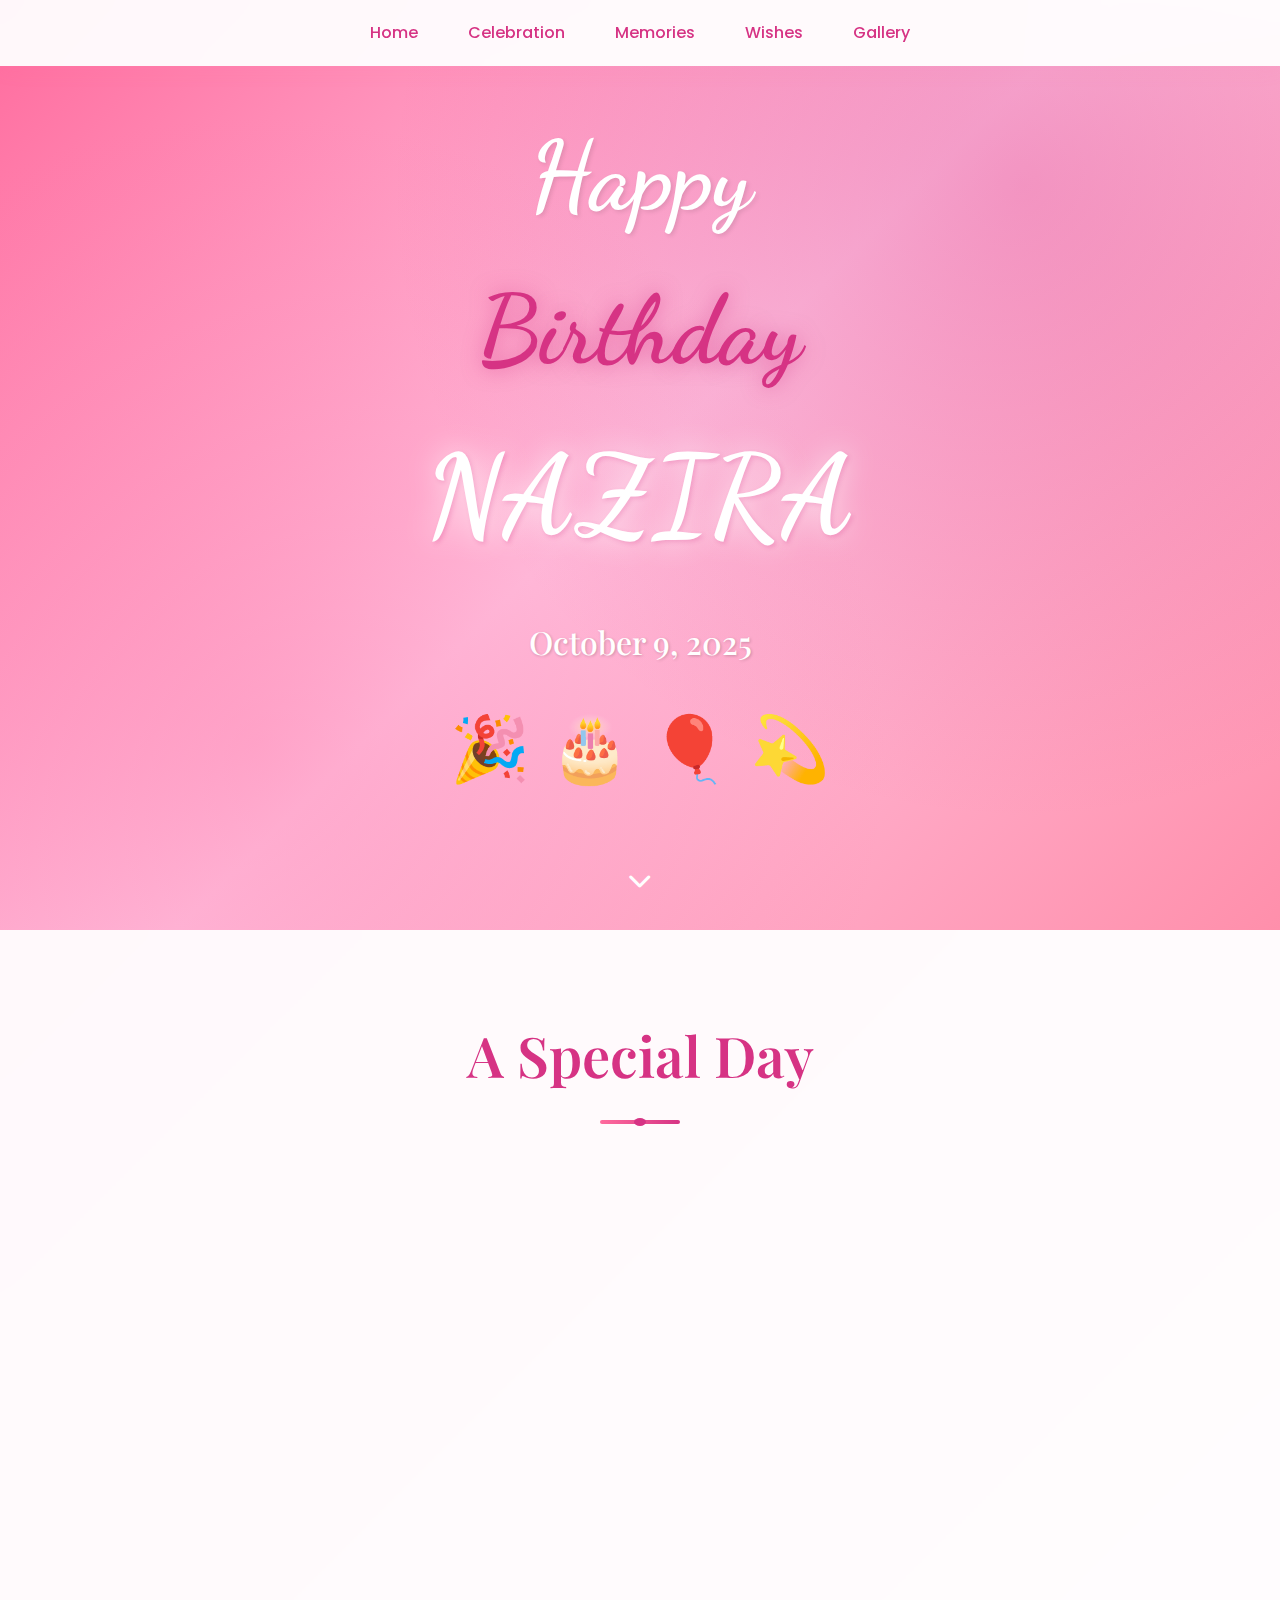
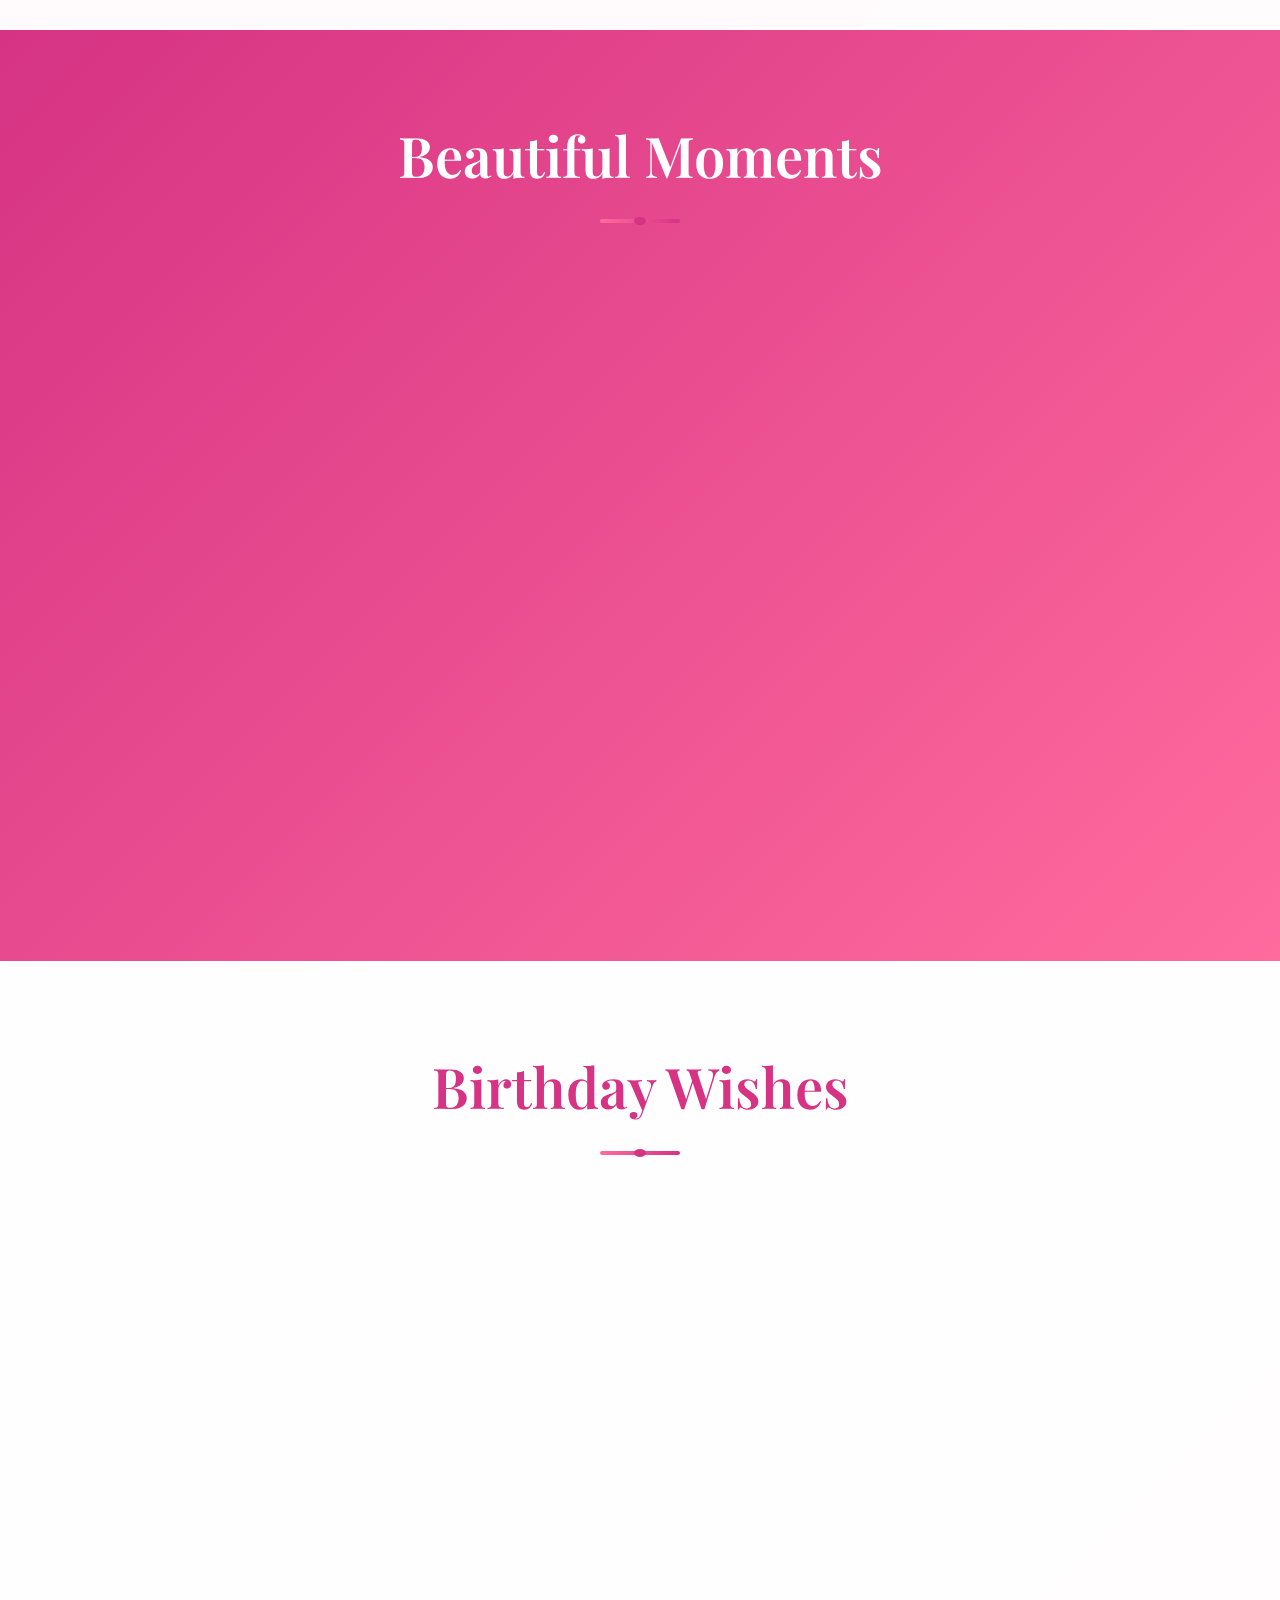
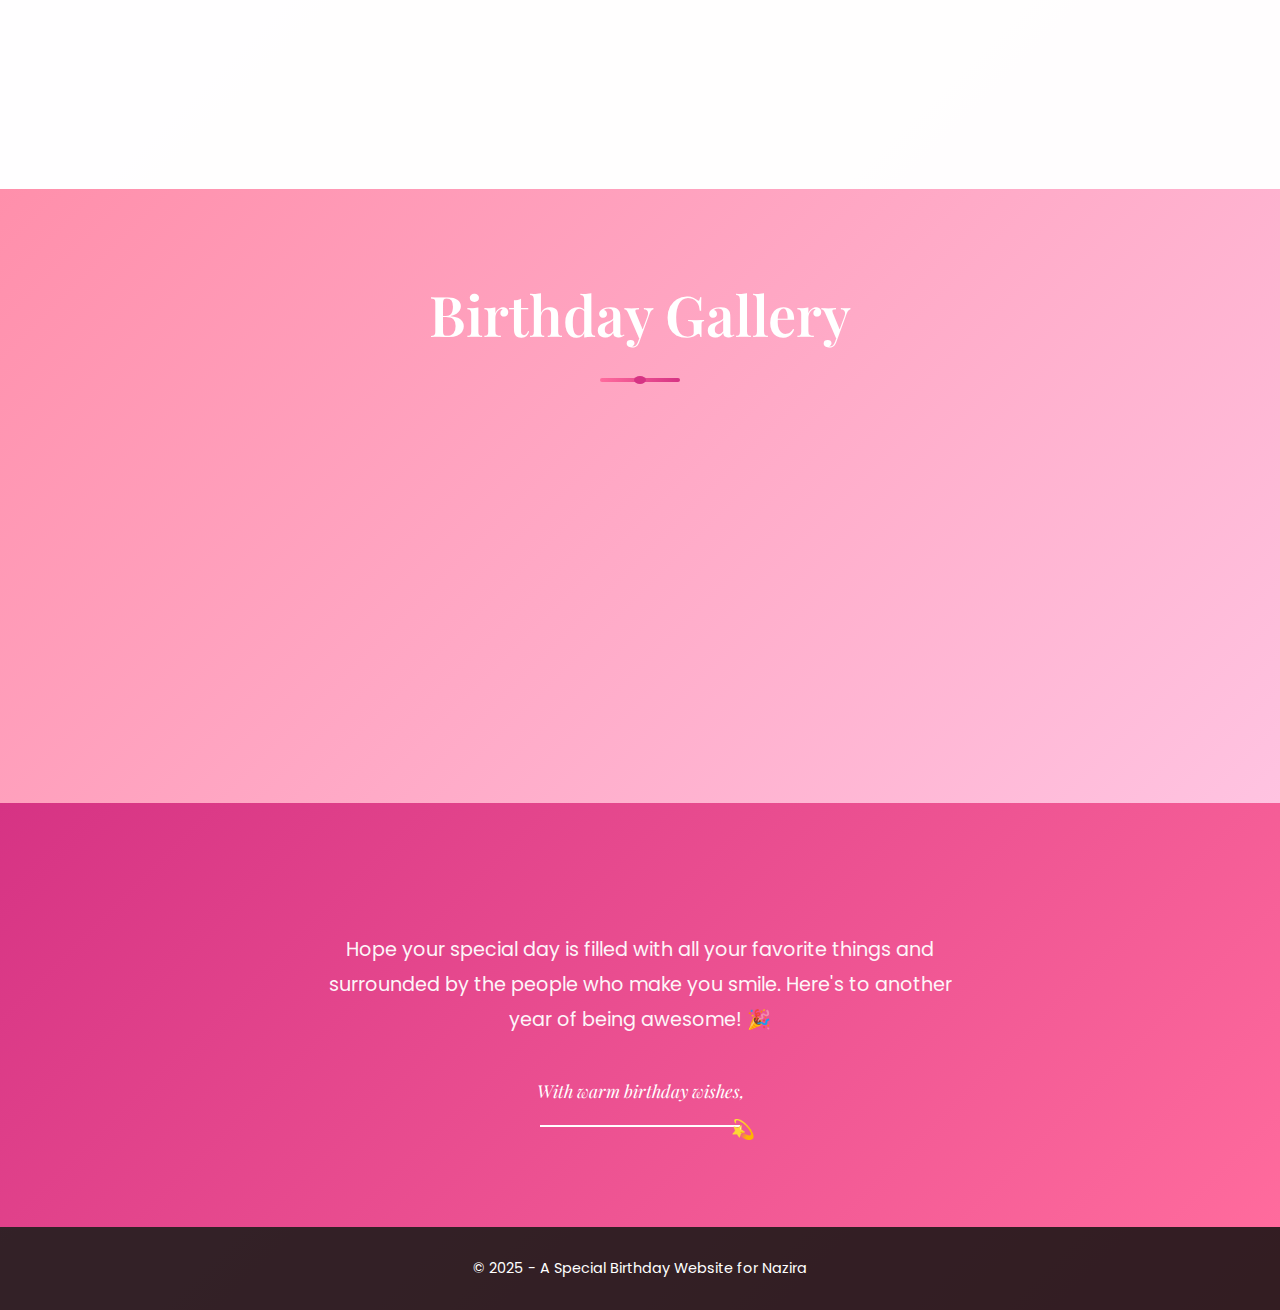
<file: index.html>
<!DOCTYPE html>
<html lang="en">
<head>
    <meta charset="UTF-8">
    <meta name="viewport" content="width=device-width, initial-scale=1.0">
    <meta name="description" content="Happy Birthday Nazira! A special celebration website">
    <title>Happy Birthday Nazira! 🎉</title>
    
    <!-- Google Fonts -->
    <link href="https://fonts.googleapis.com/css2?family=Dancing+Script:wght@400;500;600;700&family=Playfair+Display:ital,wght@0,400;0,500;0,600;0,700;1,400&family=Poppins:wght@300;400;500;600;700&display=swap" rel="stylesheet">
    
    <!-- Font Awesome for icons -->
    <link rel="stylesheet" href="https://cdn.jsdelivr.net/npm/@fortawesome/fontawesome-free@6.4.0/css/all.min.css">
    
    <!-- Main CSS -->
    <link rel="stylesheet" href="./NZ/css/style.css">
</head>
<body>
    <!-- Floating Hearts Animation -->
    <div class="hearts-container" id="heartsContainer"></div>
    
    <!-- Navigation -->
    <nav class="navbar">
        <div class="nav-container">
            <a href="#home" class="nav-link">Home</a>
            <a href="#celebration" class="nav-link">Celebration</a>
            <a href="#memories" class="nav-link">Memories</a>
            <a href="#wishes" class="nav-link">Wishes</a>
            <a href="#gallery" class="nav-link">Gallery</a>
        </div>
    </nav>

    <!-- Hero Section -->
    <section id="home" class="hero-section">
        <div class="hero-content">
            <div class="birthday-text">
                <h1 class="main-title">
                    <span class="happy">Happy</span>
                    <span class="birthday">Birthday</span>
                    <span class="name">NAZIRA</span>
                </h1>
                <div class="date-container">
                    <p class="birthday-date">October 9, 2025</p>
                </div>
                <div class="celebration-emoji">
                    <span class="emoji">🎉</span>
                    <span class="emoji">🎂</span>
                    <span class="emoji">🎈</span>
                    <span class="emoji">💫</span>
                </div>
            </div>
        </div>
        <div class="scroll-indicator">
            <div class="scroll-arrow">
                <i class="fas fa-chevron-down"></i>
            </div>
        </div>
    </section>

    <!-- Celebration Section -->
    <section id="celebration" class="celebration-section">
        <div class="container">
            <div class="section-header">
                <h2 class="section-title">A Special Day</h2>
                <div class="title-underline"></div>
            </div>
            <div class="celebration-content">
                <div class="celebration-card">
                    <div class="card-icon">
                        <i class="fas fa-star"></i>
                    </div>
                    <h3>Another Year of Amazing</h3>
                    <p>Today marks another year of your incredible journey. May this new chapter bring you endless joy, exciting adventures, and all the happiness you deserve.</p>
                </div>
                <div class="celebration-card">
                    <div class="card-icon">
                        <i class="fas fa-gift"></i>
                    </div>
                    <h3>Celebrating You</h3>
                    <p>Your kindness, intelligence, and wonderful personality make every day brighter. Here's to celebrating the amazing person you are!</p>
                </div>
                <div class="celebration-card">
                    <div class="card-icon">
                        <i class="fas fa-heart"></i>
                    </div>
                    <h3>Wishing You Joy</h3>
                    <p>May your birthday be filled with laughter, surrounded by those who care about you, and marked by moments that make you smile.</p>
                </div>
            </div>
        </div>
    </section>

    <!-- Memory Lane Section -->
    <section id="memories" class="memories-section">
        <div class="container">
            <div class="section-header">
                <h2 class="section-title">Beautiful Moments</h2>
                <div class="title-underline"></div>
            </div>
            <div class="memories-grid">
                <div class="memory-item">
                    <div class="memory-card">
                        <div class="memory-icon">
                            <i class="fas fa-smile"></i>
                        </div>
                        <h3>Your Bright Smile</h3>
                        <p>The way you light up a room with your genuine smile is truly special. It's one of the first things people notice about you.</p>
                    </div>
                </div>
                <div class="memory-item">
                    <div class="memory-card">
                        <div class="memory-icon">
                            <i class="fas fa-lightbulb"></i>
                        </div>
                        <h3>Your Brilliant Mind</h3>
                        <p>Your intelligence and thoughtful perspectives always bring fresh insights to every conversation and situation.</p>
                    </div>
                </div>
                <div class="memory-item">
                    <div class="memory-card">
                        <div class="memory-icon">
                            <i class="fas fa-rainbow"></i>
                        </div>
                        <h3>Your Positive Energy</h3>
                        <p>The positivity and warmth you bring to every interaction makes being around you a genuine pleasure.</p>
                    </div>
                </div>
                <div class="memory-item">
                    <div class="memory-card">
                        <div class="memory-icon">
                            <i class="fas fa-compass"></i>
                        </div>
                        <h3>Your Unique Perspective</h3>
                        <p>Your way of seeing the world brings a refreshing and inspiring viewpoint to everything we discuss.</p>
                    </div>
                </div>
            </div>
        </div>
    </section>

    <!-- Birthday Wishes Section -->
    <section id="wishes" class="wishes-section">
        <div class="container">
            <div class="section-header">
                <h2 class="section-title">Birthday Wishes</h2>
                <div class="title-underline"></div>
            </div>
            <div class="wishes-content">
                <div class="wish-card main-wish">
                    <div class="wish-text">
                        <h3>May This Year Bring You</h3>
                        <ul class="wish-list">
                            <li><i class="fas fa-check"></i> Countless moments of happiness and laughter</li>
                            <li><i class="fas fa-check"></i> Exciting new adventures and experiences</li>
                            <li><i class="fas fa-check"></i> Success in all your endeavors</li>
                            <li><i class="fas fa-check"></i> Meaningful connections and friendships</li>
                            <li><i class="fas fa-check"></i> Peace, health, and prosperity</li>
                            <li><i class="fas fa-check"></i> Dreams coming true in unexpected ways</li>
                        </ul>
                    </div>
                </div>
            </div>
        </div>
    </section>

    <!-- Interactive Gallery Section -->
    <section id="gallery" class="gallery-section">
        <div class="container">
            <div class="section-header">
                <h2 class="section-title">Birthday Gallery</h2>
                <div class="title-underline"></div>
            </div>
            <div class="gallery-grid">
                <div class="gallery-item">
                    <div class="gallery-card">
                        <div class="card-content">
                            <i class="fas fa-cake-candles gallery-icon"></i>
                            <h3>Make a Wish</h3>
                            <p>Every birthday candle represents a wish waiting to come true. What's yours this year?</p>
                        </div>
                    </div>
                </div>
                <div class="gallery-item">
                    <div class="gallery-card">
                        <div class="card-content">
                            <i class="fas fa-party-horn gallery-icon"></i>
                            <h3>Time to Celebrate</h3>
                            <p>Today is all about celebrating the wonderful person you are and the joy you bring to others.</p>
                        </div>
                    </div>
                </div>
                <div class="gallery-item">
                    <div class="gallery-card">
                        <div class="card-content">
                            <i class="fas fa-sparkles gallery-icon"></i>
                            <h3>Shine Bright</h3>
                            <p>May your special day sparkle with joy and be filled with everything that makes you happy.</p>
                        </div>
                    </div>
                </div>
                <div class="gallery-item">
                    <div class="gallery-card">
                        <div class="card-content">
                            <i class="fas fa-balloon gallery-icon"></i>
                            <h3>Floating Dreams</h3>
                            <p>Like balloons floating toward the sky, may all your dreams rise up and become reality.</p>
                        </div>
                    </div>
                </div>
            </div>
        </div>
    </section>

    <!-- Final Message Section -->
    <section class="final-message-section">
        <div class="container">
            <div class="final-message">
                <h2 class="final-title">Have an Amazing Birthday, Nazira!</h2>
                <p class="final-text">
                    Hope your special day is filled with all your favorite things and surrounded by the people who make you smile. 
                    Here's to another year of being awesome! 🎉
                </p>
                <div class="birthday-signature">
                    <p>With warm birthday wishes,</p>
                    <div class="signature-line"></div>
                </div>
            </div>
        </div>
    </section>

    <!-- Footer -->
    <footer class="footer">
        <div class="container">
            <p>&copy; 2025 - A Special Birthday Website for Nazira</p>
        </div>
    </footer>

    <!-- JavaScript -->
    <script src="./NZ/js/script.js"></script>
</body>
</html>
</file>
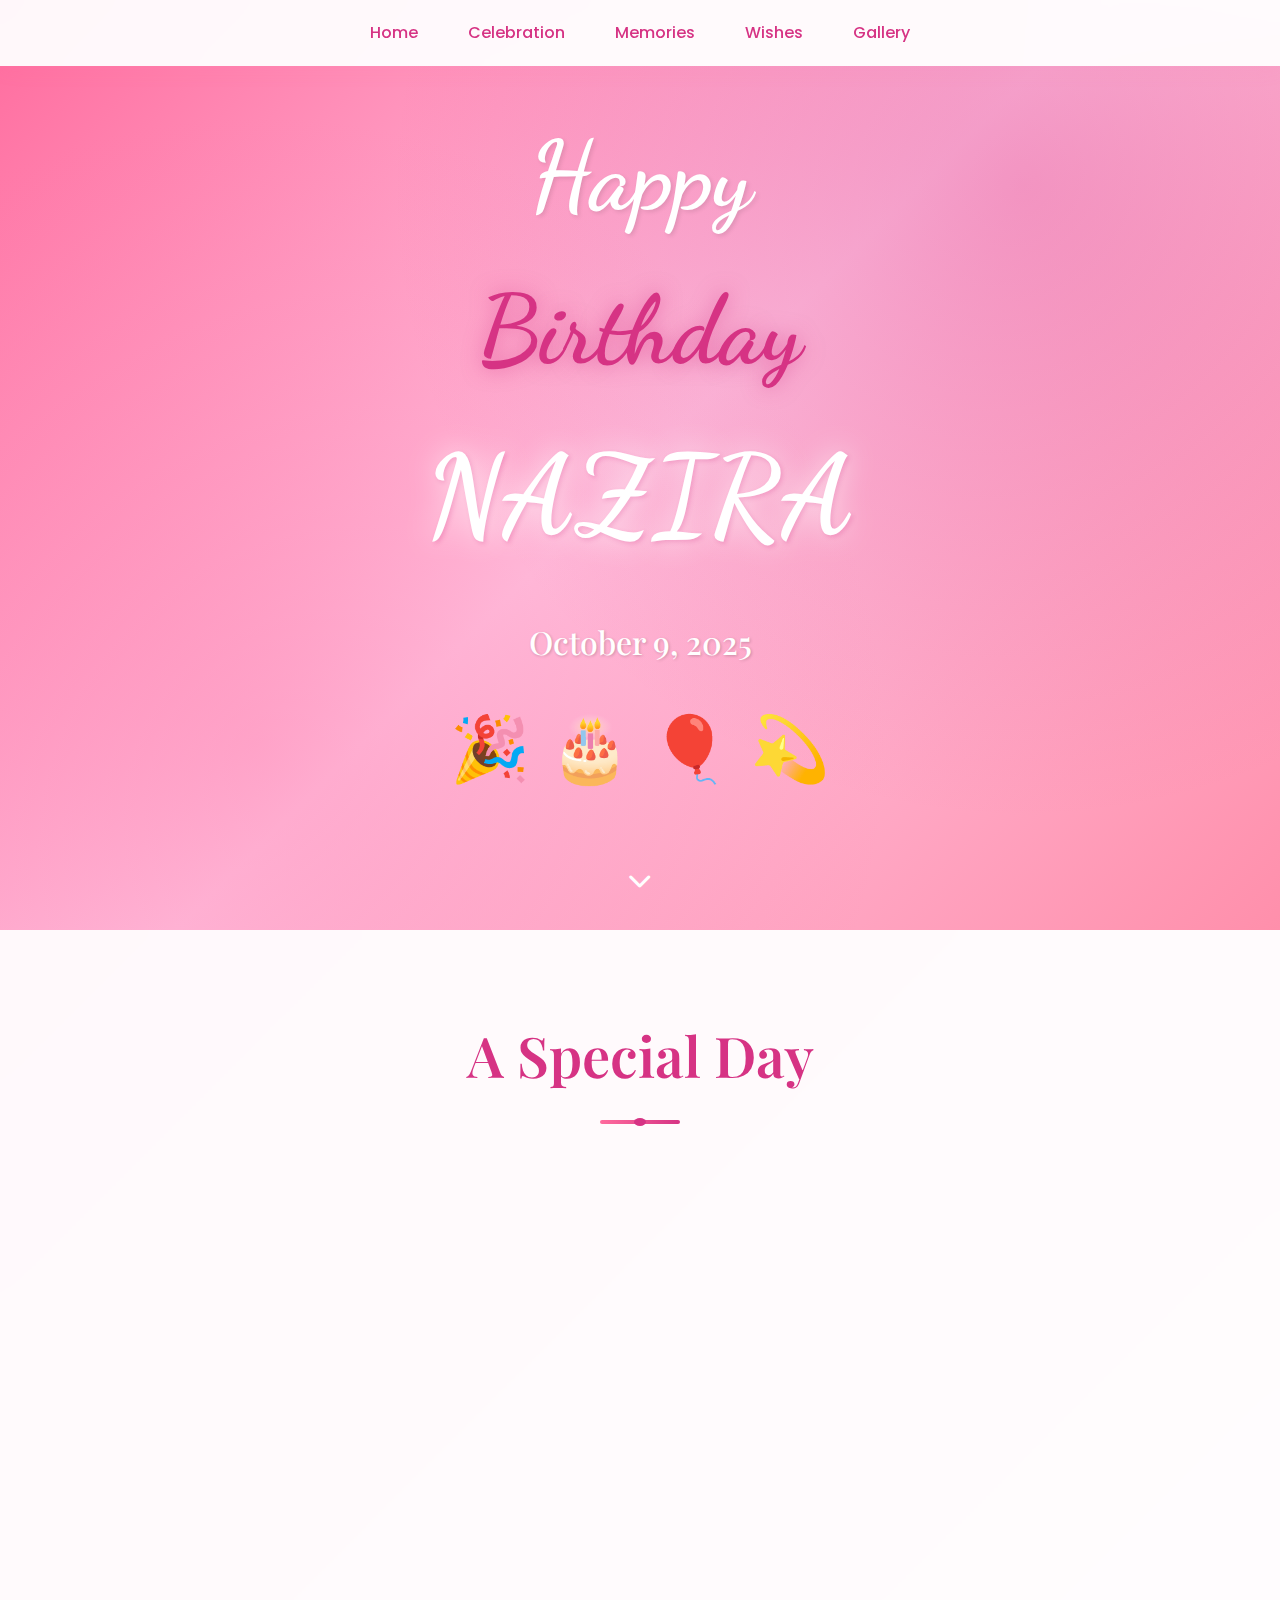
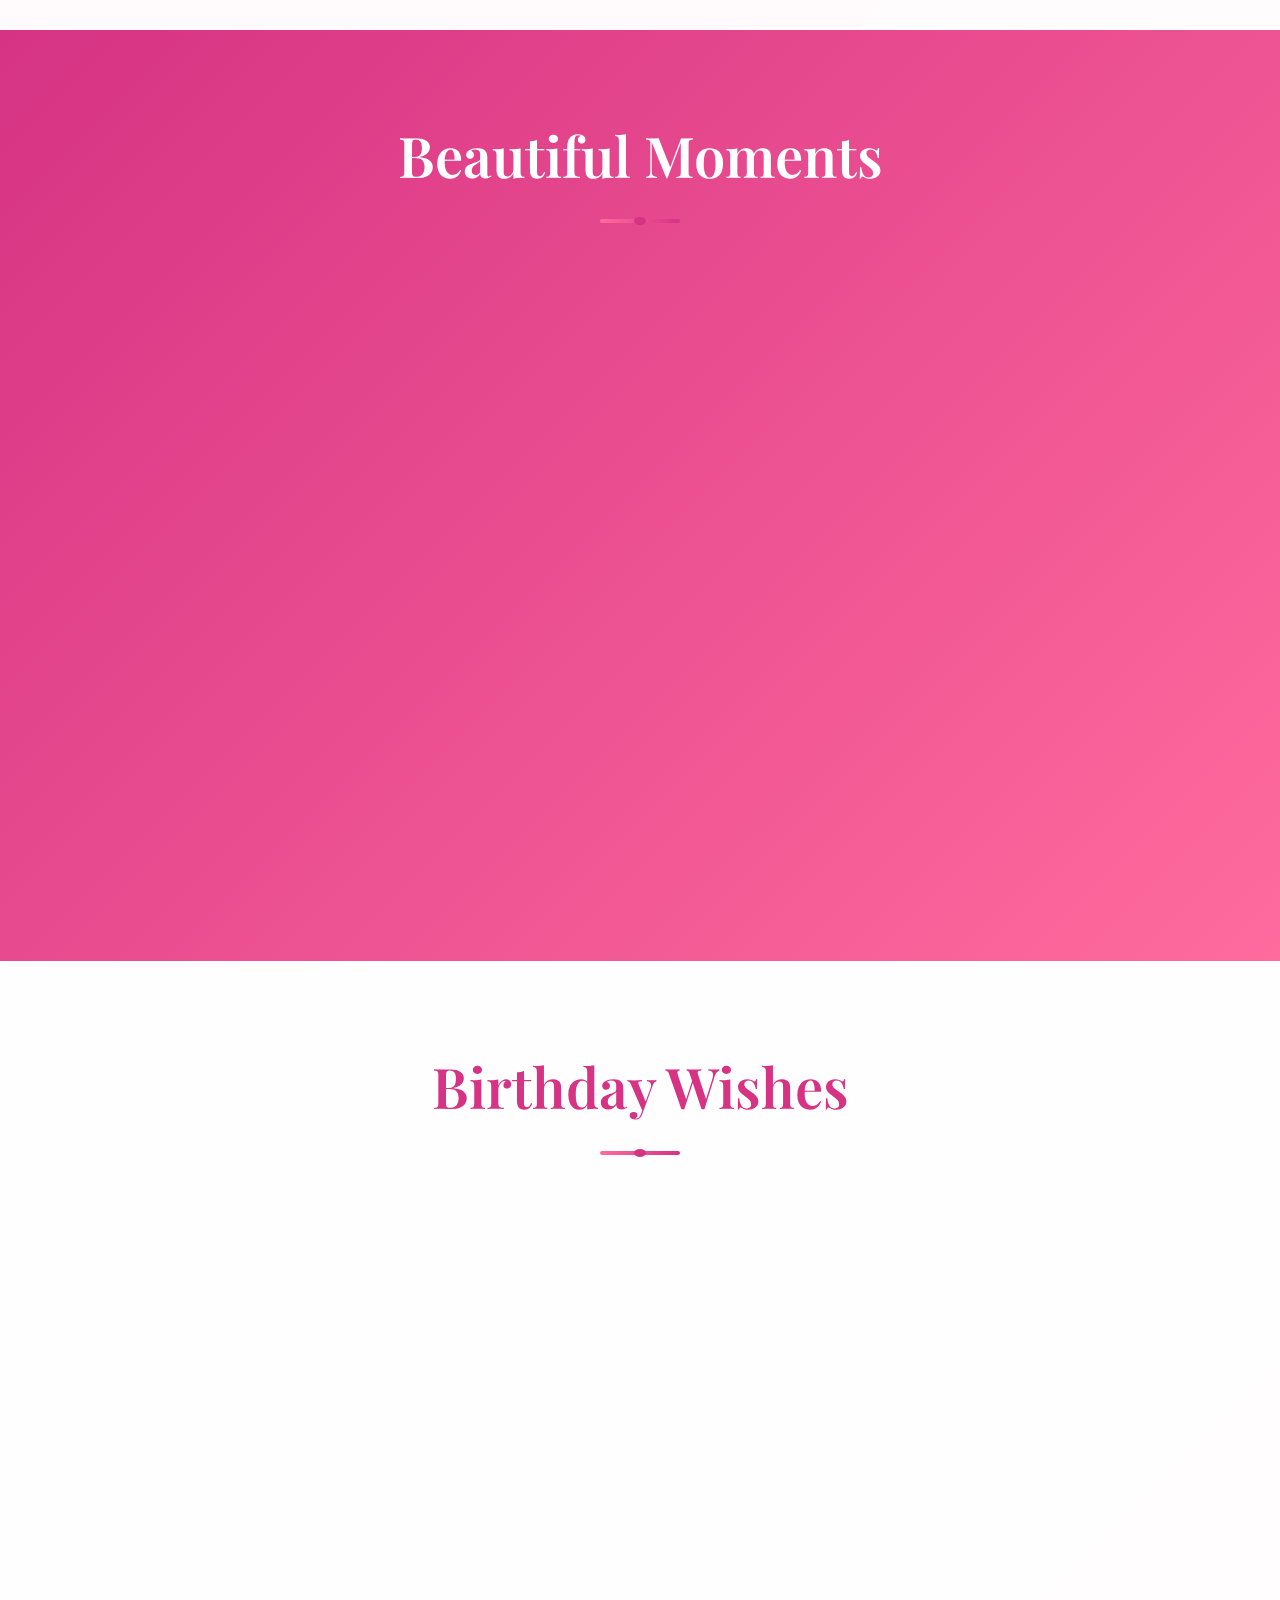
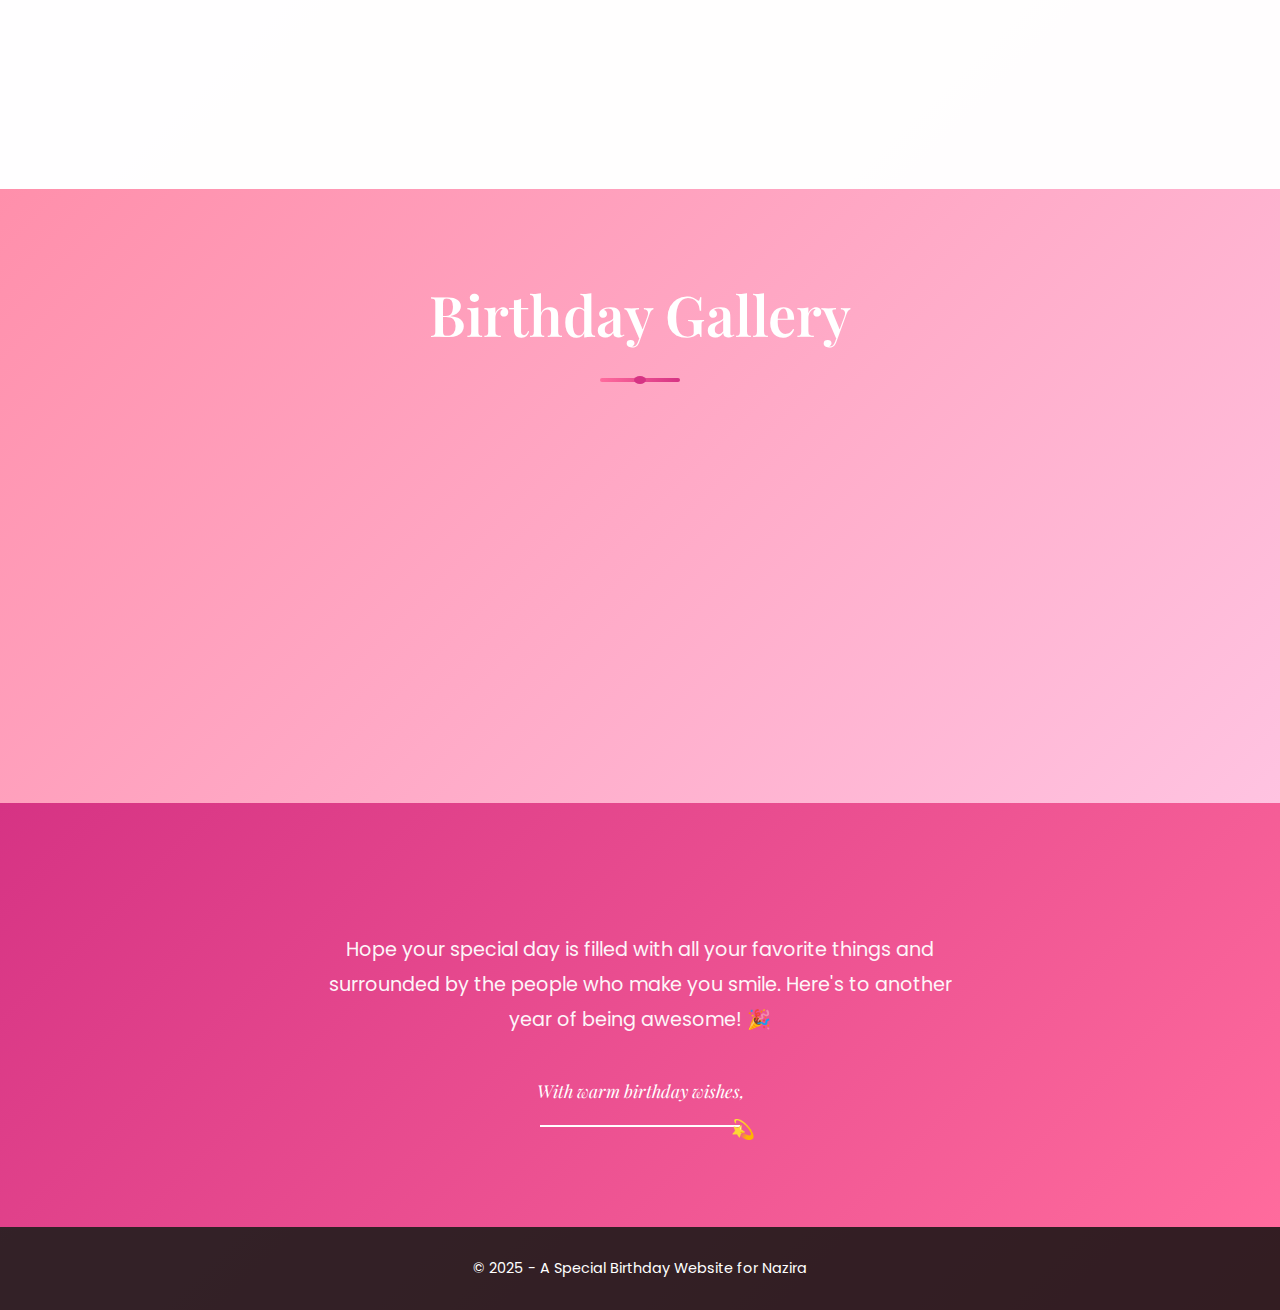
<file: NZ/index.html>
<!DOCTYPE html>
<html lang="en">
<head>
    <meta charset="UTF-8">
    <meta name="viewport" content="width=device-width, initial-scale=1.0">
    <meta name="description" content="Happy Birthday Nazira! A special celebration website">
    <title>Happy Birthday Nazira! 🎉</title>
    
    <!-- Google Fonts -->
    <link href="https://fonts.googleapis.com/css2?family=Dancing+Script:wght@400;500;600;700&family=Playfair+Display:ital,wght@0,400;0,500;0,600;0,700;1,400&family=Poppins:wght@300;400;500;600;700&display=swap" rel="stylesheet">
    
    <!-- Font Awesome for icons -->
    <link rel="stylesheet" href="https://cdn.jsdelivr.net/npm/@fortawesome/fontawesome-free@6.4.0/css/all.min.css">
    
    <!-- Main CSS -->
    <link rel="stylesheet" href="css/style.css">
</head>
<body>
    <!-- Floating Hearts Animation -->
    <div class="hearts-container" id="heartsContainer"></div>
    
    <!-- Navigation -->
    <nav class="navbar">
        <div class="nav-container">
            <a href="#home" class="nav-link">Home</a>
            <a href="#celebration" class="nav-link">Celebration</a>
            <a href="#memories" class="nav-link">Memories</a>
            <a href="#wishes" class="nav-link">Wishes</a>
            <a href="#gallery" class="nav-link">Gallery</a>
        </div>
    </nav>

    <!-- Hero Section -->
    <section id="home" class="hero-section">
        <div class="hero-content">
            <div class="birthday-text">
                <h1 class="main-title">
                    <span class="happy">Happy</span>
                    <span class="birthday">Birthday</span>
                    <span class="name">NAZIRA</span>
                </h1>
                <div class="date-container">
                    <p class="birthday-date">October 9, 2025</p>
                </div>
                <div class="celebration-emoji">
                    <span class="emoji">🎉</span>
                    <span class="emoji">🎂</span>
                    <span class="emoji">🎈</span>
                    <span class="emoji">💫</span>
                </div>
            </div>
        </div>
        <div class="scroll-indicator">
            <div class="scroll-arrow">
                <i class="fas fa-chevron-down"></i>
            </div>
        </div>
    </section>

    <!-- Celebration Section -->
    <section id="celebration" class="celebration-section">
        <div class="container">
            <div class="section-header">
                <h2 class="section-title">A Special Day</h2>
                <div class="title-underline"></div>
            </div>
            <div class="celebration-content">
                <div class="celebration-card">
                    <div class="card-icon">
                        <i class="fas fa-star"></i>
                    </div>
                    <h3>Another Year of Amazing</h3>
                    <p>Today marks another year of your incredible journey. May this new chapter bring you endless joy, exciting adventures, and all the happiness you deserve.</p>
                </div>
                <div class="celebration-card">
                    <div class="card-icon">
                        <i class="fas fa-gift"></i>
                    </div>
                    <h3>Celebrating You</h3>
                    <p>Your kindness, intelligence, and wonderful personality make every day brighter. Here's to celebrating the amazing person you are!</p>
                </div>
                <div class="celebration-card">
                    <div class="card-icon">
                        <i class="fas fa-heart"></i>
                    </div>
                    <h3>Wishing You Joy</h3>
                    <p>May your birthday be filled with laughter, surrounded by those who care about you, and marked by moments that make you smile.</p>
                </div>
            </div>
        </div>
    </section>

    <!-- Memory Lane Section -->
    <section id="memories" class="memories-section">
        <div class="container">
            <div class="section-header">
                <h2 class="section-title">Beautiful Moments</h2>
                <div class="title-underline"></div>
            </div>
            <div class="memories-grid">
                <div class="memory-item">
                    <div class="memory-card">
                        <div class="memory-icon">
                            <i class="fas fa-smile"></i>
                        </div>
                        <h3>Your Bright Smile</h3>
                        <p>The way you light up a room with your genuine smile is truly special. It's one of the first things people notice about you.</p>
                    </div>
                </div>
                <div class="memory-item">
                    <div class="memory-card">
                        <div class="memory-icon">
                            <i class="fas fa-lightbulb"></i>
                        </div>
                        <h3>Your Brilliant Mind</h3>
                        <p>Your intelligence and thoughtful perspectives always bring fresh insights to every conversation and situation.</p>
                    </div>
                </div>
                <div class="memory-item">
                    <div class="memory-card">
                        <div class="memory-icon">
                            <i class="fas fa-rainbow"></i>
                        </div>
                        <h3>Your Positive Energy</h3>
                        <p>The positivity and warmth you bring to every interaction makes being around you a genuine pleasure.</p>
                    </div>
                </div>
                <div class="memory-item">
                    <div class="memory-card">
                        <div class="memory-icon">
                            <i class="fas fa-compass"></i>
                        </div>
                        <h3>Your Unique Perspective</h3>
                        <p>Your way of seeing the world brings a refreshing and inspiring viewpoint to everything we discuss.</p>
                    </div>
                </div>
            </div>
        </div>
    </section>

    <!-- Birthday Wishes Section -->
    <section id="wishes" class="wishes-section">
        <div class="container">
            <div class="section-header">
                <h2 class="section-title">Birthday Wishes</h2>
                <div class="title-underline"></div>
            </div>
            <div class="wishes-content">
                <div class="wish-card main-wish">
                    <div class="wish-text">
                        <h3>May This Year Bring You</h3>
                        <ul class="wish-list">
                            <li><i class="fas fa-check"></i> Countless moments of happiness and laughter</li>
                            <li><i class="fas fa-check"></i> Exciting new adventures and experiences</li>
                            <li><i class="fas fa-check"></i> Success in all your endeavors</li>
                            <li><i class="fas fa-check"></i> Meaningful connections and friendships</li>
                            <li><i class="fas fa-check"></i> Peace, health, and prosperity</li>
                            <li><i class="fas fa-check"></i> Dreams coming true in unexpected ways</li>
                        </ul>
                    </div>
                </div>
            </div>
        </div>
    </section>

    <!-- Interactive Gallery Section -->
    <section id="gallery" class="gallery-section">
        <div class="container">
            <div class="section-header">
                <h2 class="section-title">Birthday Gallery</h2>
                <div class="title-underline"></div>
            </div>
            <div class="gallery-grid">
                <div class="gallery-item">
                    <div class="gallery-card">
                        <div class="card-content">
                            <i class="fas fa-cake-candles gallery-icon"></i>
                            <h3>Make a Wish</h3>
                            <p>Every birthday candle represents a wish waiting to come true. What's yours this year?</p>
                        </div>
                    </div>
                </div>
                <div class="gallery-item">
                    <div class="gallery-card">
                        <div class="card-content">
                            <i class="fas fa-party-horn gallery-icon"></i>
                            <h3>Time to Celebrate</h3>
                            <p>Today is all about celebrating the wonderful person you are and the joy you bring to others.</p>
                        </div>
                    </div>
                </div>
                <div class="gallery-item">
                    <div class="gallery-card">
                        <div class="card-content">
                            <i class="fas fa-sparkles gallery-icon"></i>
                            <h3>Shine Bright</h3>
                            <p>May your special day sparkle with joy and be filled with everything that makes you happy.</p>
                        </div>
                    </div>
                </div>
                <div class="gallery-item">
                    <div class="gallery-card">
                        <div class="card-content">
                            <i class="fas fa-balloon gallery-icon"></i>
                            <h3>Floating Dreams</h3>
                            <p>Like balloons floating toward the sky, may all your dreams rise up and become reality.</p>
                        </div>
                    </div>
                </div>
            </div>
        </div>
    </section>

    <!-- Final Message Section -->
    <section class="final-message-section">
        <div class="container">
            <div class="final-message">
                <h2 class="final-title">Have an Amazing Birthday, Nazira!</h2>
                <p class="final-text">
                    Hope your special day is filled with all your favorite things and surrounded by the people who make you smile. 
                    Here's to another year of being awesome! 🎉
                </p>
                <div class="birthday-signature">
                    <p>With warm birthday wishes,</p>
                    <div class="signature-line"></div>
                </div>
            </div>
        </div>
    </section>

    <!-- Footer -->
    <footer class="footer">
        <div class="container">
            <p>&copy; 2025 - A Special Birthday Website for Nazira</p>
        </div>
    </footer>

    <!-- JavaScript -->
    <script src="js/script.js"></script>
</body>
</html>
</file>
<file: NZ/css/style.css>
/* CSS Reset and Base Styles */
* {
    margin: 0;
    padding: 0;
    box-sizing: border-box;
}

body {
    font-family: 'Poppins', sans-serif;
    line-height: 1.6;
    color: #333;
    overflow-x: hidden;
    background: linear-gradient(135deg, #ff6b9d 0%, #ffc3e1 50%, #ff8fab 100%);
    min-height: 100vh;
}

html {
    scroll-behavior: smooth;
}

/* Container */
.container {
    max-width: 1200px;
    margin: 0 auto;
    padding: 0 20px;
}

/* Floating Hearts Animation */
.hearts-container {
    position: fixed;
    top: 0;
    left: 0;
    width: 100%;
    height: 100%;
    pointer-events: none;
    z-index: 1;
    overflow: hidden;
}

.heart {
    position: absolute;
    color: #ff6b9d;
    font-size: 20px;
    animation: floatHeart 15s linear infinite;
    opacity: 0.6;
}

@keyframes floatHeart {
    0% {
        transform: translateY(100vh) rotate(0deg);
        opacity: 0;
    }
    10% {
        opacity: 0.6;
    }
    90% {
        opacity: 0.6;
    }
    100% {
        transform: translateY(-100px) rotate(360deg);
        opacity: 0;
    }
}

/* Navigation */
.navbar {
    position: fixed;
    top: 0;
    width: 100%;
    background: rgba(255, 255, 255, 0.95);
    backdrop-filter: blur(10px);
    z-index: 1000;
    padding: 15px 0;
    box-shadow: 0 2px 20px rgba(255, 107, 157, 0.1);
    transition: all 0.3s ease;
}

.nav-container {
    max-width: 1200px;
    margin: 0 auto;
    display: flex;
    justify-content: center;
    align-items: center;
    flex-wrap: wrap;
    gap: 30px;
    padding: 0 20px;
}

.nav-link {
    text-decoration: none;
    color: #d63384;
    font-weight: 500;
    font-size: 16px;
    position: relative;
    transition: all 0.3s ease;
    padding: 5px 10px;
}

.nav-link:hover {
    color: #b02a5b;
    transform: translateY(-2px);
}

.nav-link::after {
    content: '';
    position: absolute;
    bottom: -5px;
    left: 0;
    width: 0;
    height: 2px;
    background: linear-gradient(90deg, #ff6b9d, #d63384);
    transition: width 0.3s ease;
}

.nav-link:hover::after {
    width: 100%;
}

/* Hero Section */
.hero-section {
    min-height: 100vh;
    display: flex;
    align-items: center;
    justify-content: center;
    position: relative;
    background: 
        radial-gradient(circle at 20% 80%, rgba(255, 107, 157, 0.3) 0%, transparent 50%),
        radial-gradient(circle at 80% 20%, rgba(214, 51, 132, 0.3) 0%, transparent 50%),
        linear-gradient(135deg, #ff6b9d 0%, #ffc3e1 50%, #ff8fab 100%);
    overflow: hidden;
}

.hero-content {
    text-align: center;
    z-index: 10;
    padding: 20px;
    animation: fadeInUp 1.5s ease;
}

.birthday-text {
    margin-bottom: 30px;
}

.main-title {
    font-family: 'Dancing Script', cursive;
    font-size: clamp(2.5rem, 8vw, 6rem);
    font-weight: 700;
    margin-bottom: 20px;
    text-shadow: 2px 2px 4px rgba(0, 0, 0, 0.1);
}

.happy {
    color: #fff;
    display: block;
    animation: slideInLeft 1s ease 0.2s both;
}

.birthday {
    color: #d63384;
    display: block;
    animation: slideInRight 1s ease 0.4s both;
    text-shadow: 0 0 20px rgba(214, 51, 132, 0.5);
}

.name {
    color: #fff;
    display: block;
    font-size: clamp(3rem, 10vw, 7rem);
    font-weight: 800;
    animation: bounceIn 1s ease 0.6s both;
    text-shadow: 
        0 0 30px rgba(255, 255, 255, 0.8),
        2px 2px 4px rgba(214, 51, 132, 0.3);
    letter-spacing: 2px;
}

.date-container {
    margin: 30px 0;
    animation: fadeIn 1s ease 0.8s both;
}

.birthday-date {
    font-family: 'Playfair Display', serif;
    font-size: clamp(1.2rem, 4vw, 2rem);
    color: #fff;
    font-weight: 500;
    text-shadow: 1px 1px 3px rgba(0, 0, 0, 0.2);
}

.celebration-emoji {
    display: flex;
    justify-content: center;
    gap: 20px;
    font-size: clamp(2rem, 6vw, 4rem);
    animation: bounce 2s infinite;
}

.emoji {
    display: inline-block;
    animation: rotate 3s linear infinite;
}

.emoji:nth-child(2) { animation-delay: 0.5s; }
.emoji:nth-child(3) { animation-delay: 1s; }
.emoji:nth-child(4) { animation-delay: 1.5s; }

/* Scroll Indicator */
.scroll-indicator {
    position: absolute;
    bottom: 30px;
    left: 50%;
    transform: translateX(-50%);
    z-index: 10;
}

.scroll-arrow {
    color: #fff;
    font-size: 24px;
    animation: bounce 2s infinite;
    cursor: pointer;
}

/* Section Styles */
section {
    padding: 80px 0;
    position: relative;
    z-index: 10;
}

.section-header {
    text-align: center;
    margin-bottom: 60px;
    animation: fadeInUp 1s ease;
}

.section-title {
    font-family: 'Playfair Display', serif;
    font-size: clamp(2rem, 5vw, 3.5rem);
    color: #d63384;
    margin-bottom: 20px;
    font-weight: 600;
}

.title-underline {
    width: 80px;
    height: 4px;
    background: linear-gradient(90deg, #ff6b9d, #d63384);
    margin: 0 auto;
    border-radius: 2px;
    position: relative;
}

.title-underline::after {
    content: '';
    position: absolute;
    top: -2px;
    left: 50%;
    transform: translateX(-50%);
    width: 12px;
    height: 8px;
    background: #d63384;
    border-radius: 50%;
}

/* Celebration Section */
.celebration-section {
    background: rgba(255, 255, 255, 0.95);
    backdrop-filter: blur(10px);
}

.celebration-content {
    display: grid;
    grid-template-columns: repeat(auto-fit, minmax(300px, 1fr));
    gap: 30px;
    margin-top: 40px;
}

.celebration-card {
    background: linear-gradient(135deg, #fff 0%, #ffc3e1 100%);
    padding: 40px 30px;
    border-radius: 20px;
    text-align: center;
    box-shadow: 0 15px 35px rgba(255, 107, 157, 0.1);
    transition: all 0.3s ease;
    position: relative;
    overflow: hidden;
}

.celebration-card::before {
    content: '';
    position: absolute;
    top: -50%;
    left: -50%;
    width: 200%;
    height: 200%;
    background: linear-gradient(45deg, transparent, rgba(255, 107, 157, 0.1), transparent);
    transform: rotate(45deg);
    transition: all 0.6s ease;
    opacity: 0;
}

.celebration-card:hover::before {
    opacity: 1;
    transform: rotate(45deg) translate(50%, 50%);
}

.celebration-card:hover {
    transform: translateY(-10px);
    box-shadow: 0 25px 50px rgba(255, 107, 157, 0.2);
}

.card-icon {
    font-size: 3rem;
    color: #d63384;
    margin-bottom: 20px;
    position: relative;
    z-index: 2;
}

.celebration-card h3 {
    font-family: 'Playfair Display', serif;
    font-size: 1.5rem;
    color: #d63384;
    margin-bottom: 15px;
    font-weight: 600;
    position: relative;
    z-index: 2;
}

.celebration-card p {
    color: #666;
    line-height: 1.7;
    font-size: 1rem;
    position: relative;
    z-index: 2;
}

/* Memories Section */
.memories-section {
    background: linear-gradient(135deg, #d63384 0%, #ff6b9d 100%);
    color: #fff;
}

.memories-section .section-title {
    color: #fff;
}

.memories-grid {
    display: grid;
    grid-template-columns: repeat(auto-fit, minmax(280px, 1fr));
    gap: 30px;
}

.memory-card {
    background: rgba(255, 255, 255, 0.1);
    backdrop-filter: blur(10px);
    border: 1px solid rgba(255, 255, 255, 0.2);
    padding: 30px;
    border-radius: 15px;
    text-align: center;
    transition: all 0.3s ease;
    position: relative;
    overflow: hidden;
}

.memory-card::before {
    content: '';
    position: absolute;
    top: 0;
    left: -100%;
    width: 100%;
    height: 100%;
    background: linear-gradient(90deg, transparent, rgba(255, 255, 255, 0.1), transparent);
    transition: left 0.6s ease;
}

.memory-card:hover::before {
    left: 100%;
}

.memory-card:hover {
    transform: translateY(-5px);
    box-shadow: 0 20px 40px rgba(0, 0, 0, 0.1);
}

.memory-icon {
    font-size: 2.5rem;
    color: #ffc3e1;
    margin-bottom: 20px;
}

.memory-card h3 {
    font-family: 'Playfair Display', serif;
    font-size: 1.3rem;
    margin-bottom: 15px;
    font-weight: 600;
}

.memory-card p {
    line-height: 1.6;
    opacity: 0.9;
}

/* Wishes Section */
.wishes-section {
    background: rgba(255, 255, 255, 0.98);
}

.wishes-content {
    max-width: 800px;
    margin: 0 auto;
}

.wish-card {
    background: linear-gradient(135deg, #ffc3e1 0%, #ff8fab 100%);
    padding: 50px 40px;
    border-radius: 25px;
    text-align: center;
    box-shadow: 0 20px 40px rgba(255, 107, 157, 0.15);
    position: relative;
    overflow: hidden;
}

.wish-card::before {
    content: '';
    position: absolute;
    top: -2px;
    left: -2px;
    right: -2px;
    bottom: -2px;
    background: linear-gradient(45deg, #ff6b9d, #d63384, #ff6b9d);
    z-index: -1;
    border-radius: 25px;
    animation: gradientShift 3s ease infinite;
}

.wish-card h3 {
    font-family: 'Playfair Display', serif;
    font-size: 2rem;
    color: #fff;
    margin-bottom: 30px;
    font-weight: 600;
    text-shadow: 1px 1px 3px rgba(0, 0, 0, 0.1);
}

.wish-list {
    list-style: none;
    text-align: left;
    max-width: 600px;
    margin: 0 auto;
}

.wish-list li {
    padding: 12px 0;
    color: #fff;
    font-size: 1.1rem;
    display: flex;
    align-items: center;
    gap: 15px;
    opacity: 0;
    animation: slideInList 0.6s ease forwards;
}

.wish-list li:nth-child(1) { animation-delay: 0.2s; }
.wish-list li:nth-child(2) { animation-delay: 0.4s; }
.wish-list li:nth-child(3) { animation-delay: 0.6s; }
.wish-list li:nth-child(4) { animation-delay: 0.8s; }
.wish-list li:nth-child(5) { animation-delay: 1s; }
.wish-list li:nth-child(6) { animation-delay: 1.2s; }

.wish-list i {
    color: #fff;
    background: rgba(255, 255, 255, 0.2);
    padding: 5px;
    border-radius: 50%;
    font-size: 0.9rem;
}

/* Gallery Section */
.gallery-section {
    background: linear-gradient(135deg, #ff8fab 0%, #ffc3e1 100%);
}

.gallery-section .section-title {
    color: #fff;
}

.gallery-grid {
    display: grid;
    grid-template-columns: repeat(auto-fit, minmax(250px, 1fr));
    gap: 25px;
}

.gallery-card {
    background: rgba(255, 255, 255, 0.95);
    border-radius: 20px;
    padding: 30px;
    text-align: center;
    transition: all 0.3s ease;
    position: relative;
    overflow: hidden;
    box-shadow: 0 10px 30px rgba(0, 0, 0, 0.1);
}

.gallery-card::after {
    content: '';
    position: absolute;
    top: 0;
    left: 0;
    width: 100%;
    height: 100%;
    background: linear-gradient(135deg, rgba(255, 107, 157, 0.1), rgba(214, 51, 132, 0.1));
    opacity: 0;
    transition: opacity 0.3s ease;
    z-index: 1;
}

.gallery-card:hover::after {
    opacity: 1;
}

.gallery-card:hover {
    transform: translateY(-8px) scale(1.02);
    box-shadow: 0 20px 40px rgba(0, 0, 0, 0.15);
}

.card-content {
    position: relative;
    z-index: 2;
}

.gallery-icon {
    font-size: 3rem;
    color: #d63384;
    margin-bottom: 20px;
    transition: all 0.3s ease;
}

.gallery-card:hover .gallery-icon {
    transform: scale(1.1) rotate(5deg);
    color: #ff6b9d;
}

.gallery-card h3 {
    font-family: 'Playfair Display', serif;
    font-size: 1.4rem;
    color: #d63384;
    margin-bottom: 15px;
    font-weight: 600;
}

.gallery-card p {
    color: #666;
    line-height: 1.6;
}

/* Final Message Section */
.final-message-section {
    background: linear-gradient(135deg, #d63384 0%, #ff6b9d 100%);
    color: #fff;
    text-align: center;
    padding: 100px 0;
}

.final-message {
    max-width: 700px;
    margin: 0 auto;
    padding: 0 20px;
}

.final-title {
    font-family: 'Dancing Script', cursive;
    font-size: clamp(2.5rem, 6vw, 4rem);
    margin-bottom: 30px;
    font-weight: 700;
    text-shadow: 2px 2px 4px rgba(0, 0, 0, 0.2);
    animation: pulse 2s ease-in-out infinite;
}

.final-text {
    font-size: 1.2rem;
    line-height: 1.8;
    margin-bottom: 40px;
    opacity: 0.95;
}

.birthday-signature {
    margin-top: 40px;
}

.birthday-signature p {
    font-family: 'Playfair Display', serif;
    font-style: italic;
    font-size: 1.1rem;
    margin-bottom: 20px;
}

.signature-line {
    width: 200px;
    height: 2px;
    background: #fff;
    margin: 0 auto;
    position: relative;
}

.signature-line::after {
    content: '💫';
    position: absolute;
    right: -15px;
    top: -10px;
    font-size: 1.2rem;
}

/* Footer */
.footer {
    background: rgba(0, 0, 0, 0.8);
    color: #fff;
    text-align: center;
    padding: 30px 0;
    font-size: 0.9rem;
}

/* Animations */
@keyframes fadeInUp {
    from {
        opacity: 0;
        transform: translateY(30px);
    }
    to {
        opacity: 1;
        transform: translateY(0);
    }
}

@keyframes slideInLeft {
    from {
        opacity: 0;
        transform: translateX(-100px);
    }
    to {
        opacity: 1;
        transform: translateX(0);
    }
}

@keyframes slideInRight {
    from {
        opacity: 0;
        transform: translateX(100px);
    }
    to {
        opacity: 1;
        transform: translateX(0);
    }
}

@keyframes bounceIn {
    0% {
        opacity: 0;
        transform: scale(0.3) translateY(30px);
    }
    50% {
        opacity: 1;
        transform: scale(1.05);
    }
    70% {
        transform: scale(0.9);
    }
    100% {
        opacity: 1;
        transform: scale(1) translateY(0);
    }
}

@keyframes fadeIn {
    from {
        opacity: 0;
    }
    to {
        opacity: 1;
    }
}

@keyframes bounce {
    0%, 20%, 53%, 80%, 100% {
        transform: translateY(0);
    }
    40%, 43% {
        transform: translateY(-15px);
    }
    70% {
        transform: translateY(-7px);
    }
    90% {
        transform: translateY(-3px);
    }
}

@keyframes rotate {
    from {
        transform: rotate(0deg);
    }
    to {
        transform: rotate(360deg);
    }
}

@keyframes pulse {
    0% {
        transform: scale(1);
    }
    50% {
        transform: scale(1.05);
    }
    100% {
        transform: scale(1);
    }
}

@keyframes gradientShift {
    0%, 100% {
        background-position: 0% 50%;
    }
    50% {
        background-position: 100% 50%;
    }
}

@keyframes slideInList {
    from {
        opacity: 0;
        transform: translateX(-20px);
    }
    to {
        opacity: 1;
        transform: translateX(0);
    }
}

/* Responsive Design */
@media (max-width: 768px) {
    .nav-container {
        gap: 20px;
    }
    
    .nav-link {
        font-size: 14px;
    }
    
    .hero-section {
        padding: 20px;
    }
    
    .celebration-content {
        grid-template-columns: 1fr;
        gap: 20px;
    }
    
    .memories-grid {
        grid-template-columns: 1fr;
        gap: 20px;
    }
    
    .gallery-grid {
        grid-template-columns: repeat(auto-fit, minmax(200px, 1fr));
        gap: 20px;
    }
    
    .wish-card {
        padding: 30px 20px;
    }
    
    .wish-list li {
        font-size: 1rem;
    }
    
    section {
        padding: 60px 0;
    }
}

@media (max-width: 480px) {
    .container {
        padding: 0 15px;
    }
    
    .nav-container {
        gap: 15px;
        flex-wrap: wrap;
    }
    
    .celebration-card,
    .memory-card,
    .gallery-card {
        padding: 25px 20px;
    }
    
    .wish-card {
        padding: 25px 15px;
    }
    
    .final-message-section {
        padding: 80px 0;
    }
}
</file>
